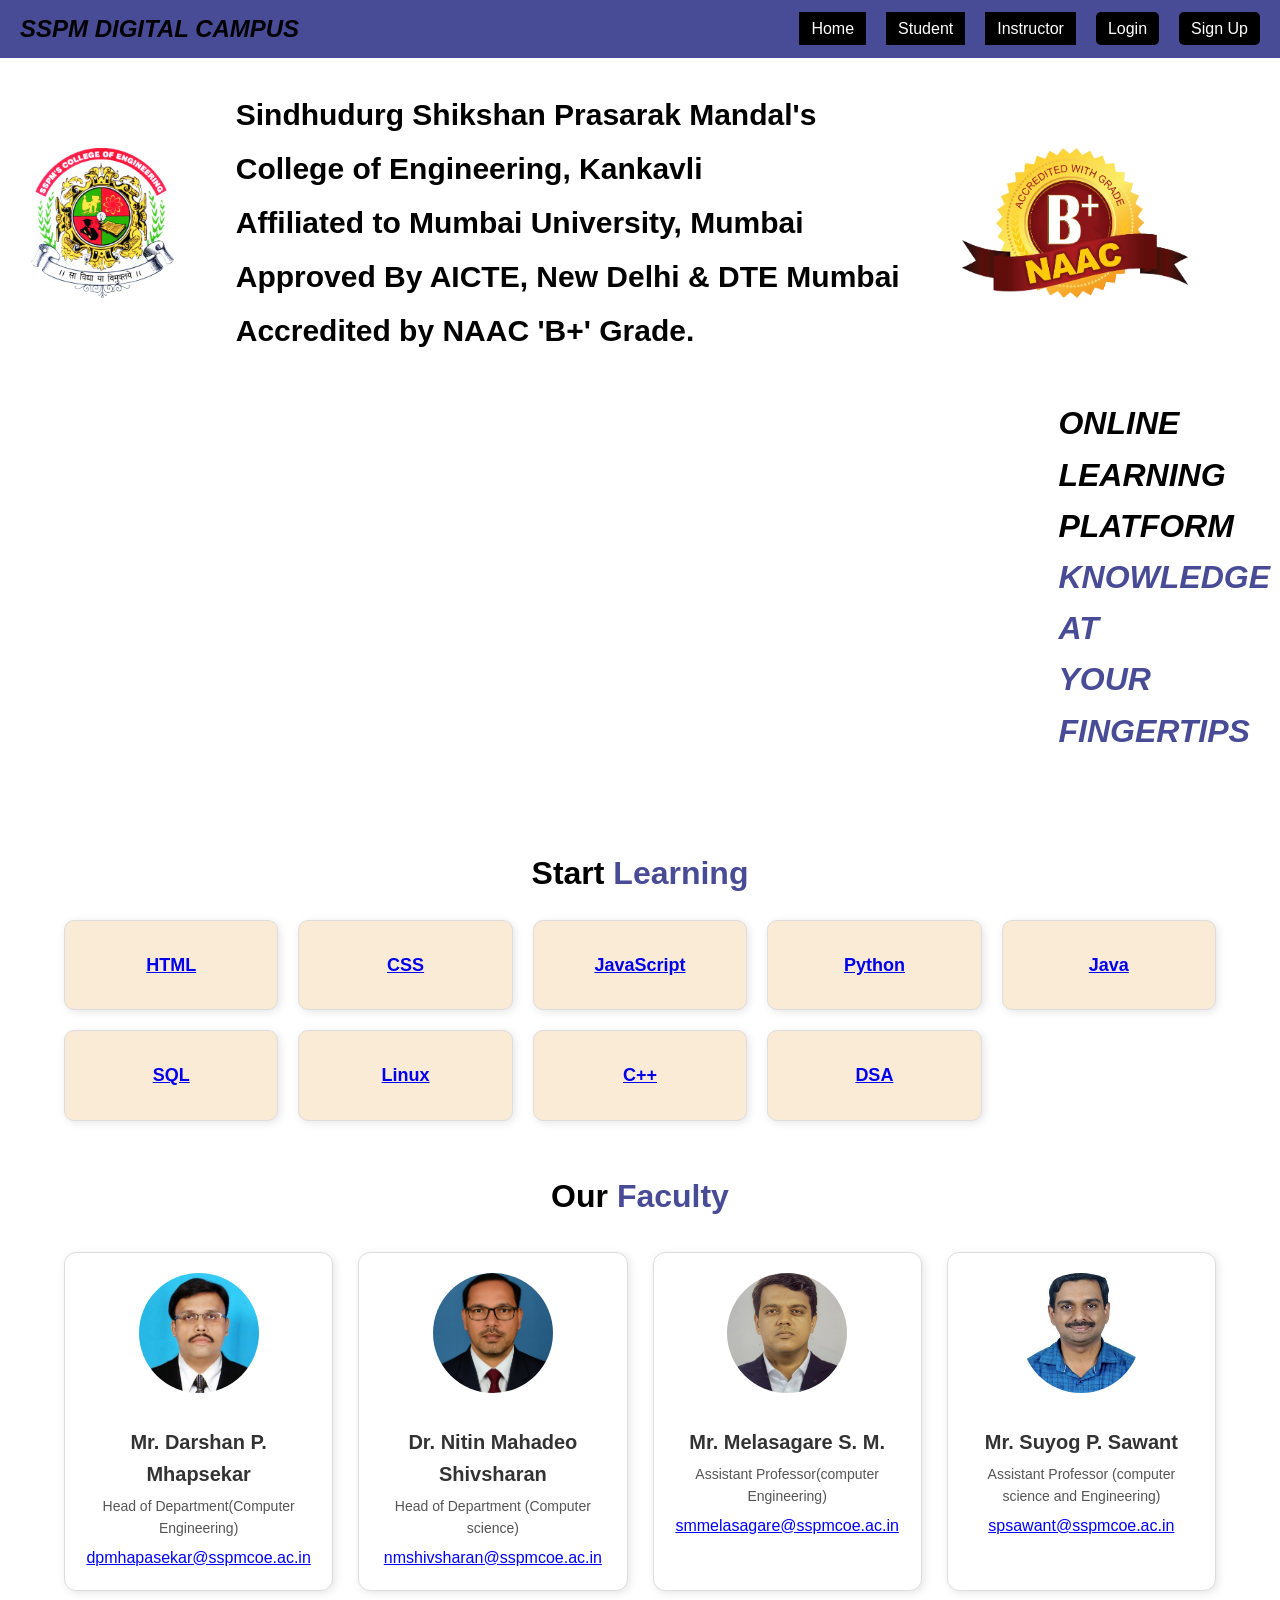
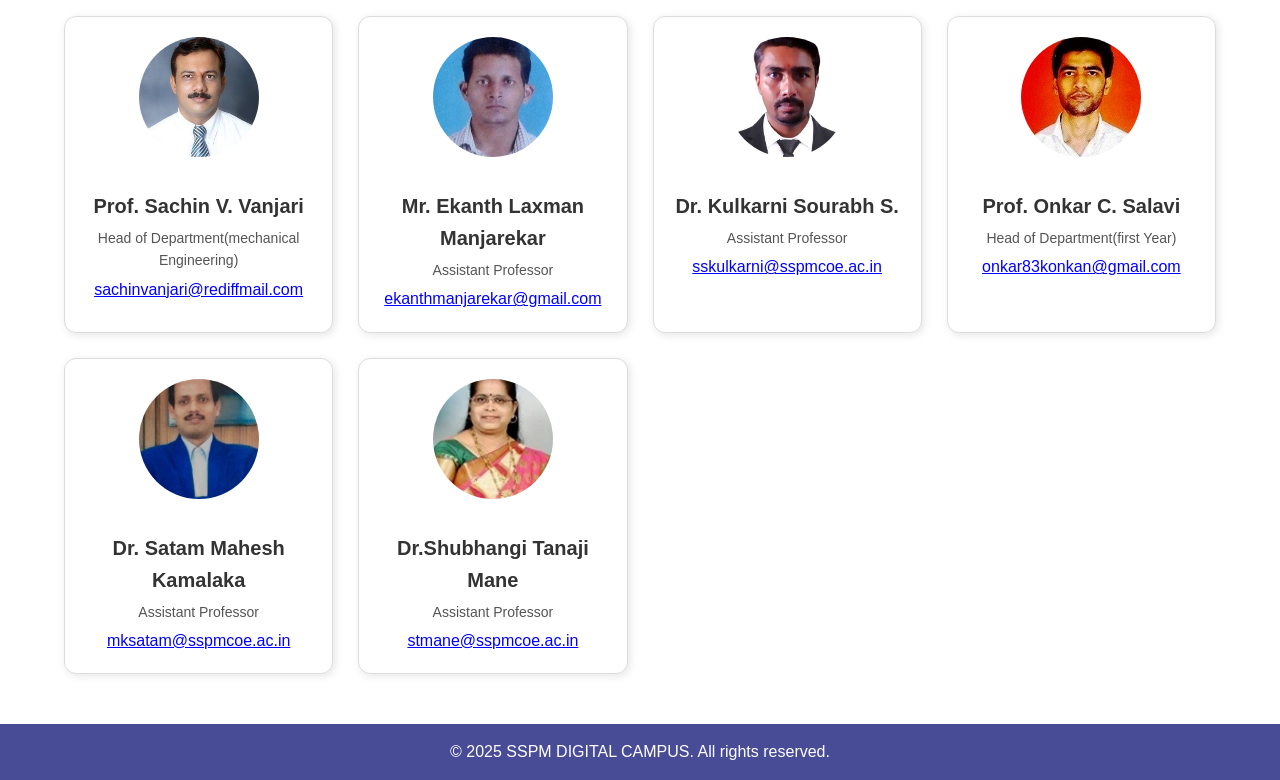
<file: fronthend/index.html>
<!DOCTYPE html>
<html lang="en">
<head>
  <meta charset="UTF-8"/>
  <meta name="viewport" content="width=device-width, initial-scale=1.0"/>
  <title>Login - SSPM</title>
  <link rel="stylesheet" href="style.css"/>
  <style>
    /* Extra styles for the college info section */
    .college-container {
      display: flex;
      justify-content: space-between;
      align-items: center;
      margin: 30px;
    }
    .college-container img {
      height: 150px;
    }
    .text-box {
      border: 2px solid black;
      padding: 15px;
      font-size: 18px;
      font-weight: bold;
      line-height: 1.6;
      text-align: center;
    }

    /* ✅ Start Learning Section Styles */
    .start-learning {
      margin: 40px auto;
      width: 90%;
    }

    .start-learning h1 {
      text-align: center;
      font-size: 32px;
      margin: 20px 0;
    }

    .start-learning h1 span {
      color: #484b96;
    }

    .course-grid {
      display: grid;
      grid-template-columns: repeat(auto-fit, minmax(180px, 1fr));
      gap: 20px;
      margin-top: 20px;
    }

    .course-card {
      background: white;
      border: 1px solid #ddd;
      border-radius: 10px;
      padding: 30px;
      text-align: center;
      font-size: 18px;
      font-weight: bold;
      box-shadow: 2px 2px 8px rgba(0,0,0,0.1);
      transition: transform 0.2s ease, box-shadow 0.2s ease;
      cursor: pointer;
    }

    .course-card:hover {
      transform: translateY(-5px);
      box-shadow: 4px 4px 12px rgba(0,0,0,0.2);
    }

      /* ✅ Faculty Section Styles */
  .faculty-section {
    margin: 50px auto;
    width: 90%;
  }

  .faculty-grid {
    display: grid;
    grid-template-columns: repeat(auto-fit, minmax(220px, 1fr));
    gap: 25px;
    margin-top: 20px;
  }

  .faculty-card {
    background: #fff;
    border: 1px solid #ddd;
    border-radius: 12px;
    padding: 20px;
    text-align: center;
    box-shadow: 2px 2px 8px rgba(0,0,0,0.1);
    transition: transform 0.2s ease, box-shadow 0.2s ease;
  }

  .faculty-card:hover {
    transform: translateY(-5px);
    box-shadow: 4px 4px 12px rgba(0,0,0,0.2);
  }

  .faculty-card img {
    width: 120px;
    height: 120px;
    border-radius: 50%;
    object-fit: cover;
    margin-bottom: 15px;
  }

  .faculty-card h3 {
    margin: 10px 0 5px;
    font-size: 20px;
    color: #333;
  }

  .faculty-card p {
    margin: 5px 0;
    font-size: 14px;
    color: #555;
  }

  </style>
</head>
<body>
  <!-- Navigation Bar -->
  <header>
    <nav>
      <div class="logo"><b><i><h1 style="color: black;">SSPM DIGITAL CAMPUS</h1></i></b></div>
      <ul class="nav-links">
        <li><a href="index.html" style="background-color: black;">Home</a></li>
        <!-- Add onclick alert for Student and Instructor -->
        <li><a href="#" onclick="alert('Please login or sign up to access Student Dashboard');" style="background-color: black;">Student</a></li>
        <li><a href="#" onclick="alert('Please login or sign up to access Instructor Dashboard');" style="background-color: black;">Instructor</a></li>
        <li><a href="login.html" class="btn-link" style="background-color: black;">Login</a></li>
        <li><a href="signup.html" class="btn-link" style="background-color: black;">Sign Up</a></li>
      </ul>
    </nav>
  </header>

  <!-- College Info Section -->
  <section class="college-container">
    <!-- Left College Logo -->
    <img src="images/sspmlogo.png" alt="College Logo" height="200">

    <!-- Center Text -->
    <div class="college-info">
      <h1> 
        Sindhudurg Shikshan Prasarak Mandal's <br>
        College of Engineering, <strong>Kankavli</strong> <br>
        Affiliated to Mumbai University, Mumbai <br>
        Approved By AICTE, New Delhi & DTE Mumbai <br>
        Accredited by NAAC 'B+' Grade.
      </h1>
    </div>

    <!-- Right NAAC Logo -->
    <img src="images/nccgrade.png" alt="NAAC Logo">
    <br>
  </section>

  <div class="herosection">
    <div class="slideshow">
      <img src="images/sspm1.jpeg" alt="Image 1">
      <img src="images/sspm2.jpeg" alt="Image 2">
      <img src="images/sspm3.jpeg" alt="Image 3">
    </div>

    <div class="tagline">
      <h1 style="text-align: left;">ONLINE <br>LEARNING <br>PLATFORM<br><b style="color: #484b96;"> KNOWLEDGE <br>AT<br> YOUR<br> FINGERTIPS</b></h1>
    </div>
  </div>

   

  <!-- ✅ Start Learning Section -->
  <section class="start-learning">
    <h1>Start <span>Learning</span></h1>
    <div class="course-grid">
  <a href="html-course.html" class="course-card" style="background-color: antiquewhite;">HTML</a>
  <a href="css-course.html" class="course-card" style="background-color: antiquewhite;">CSS</a>
  <a href="javascript-course.html" class="course-card" style="background-color: antiquewhite;">JavaScript</a>
  <a href="python-course.html" class="course-card" style="background-color: antiquewhite;">Python</a>
  <a href="java-course.html" class="course-card" style="background-color: antiquewhite;">Java</a>
  <a href="sql-course.html" class="course-card" style="background-color: antiquewhite;">SQL</a>
  <a href="linux-course.html" class="course-card" style="background-color: antiquewhite;">Linux</a>
  <a href="cpp-course.html" class="course-card" style="background-color: antiquewhite;">C++</a>
  <a href="dsa-course.html" class="course-card" style="background-color: antiquewhite;">DSA</a>
</div>

   </section>

    <!-- ✅ Faculty Information Section -->
  <section class="faculty-section">
    <h1 style="text-align:center; margin:30px 0; font-size:32px;">
      Our <span style="color:#484b96;">Faculty</span>
    </h1>
    <div class="faculty-grid">
      
      <!-- Faculty Card 1 -->
      <div class="faculty-card">
        <img src="images/mhapsekar_sir.jpeg" alt="Faculty 1">
        <h3>Mr. Darshan P. Mhapsekar</h3>
        <p> Head of Department(Computer Engineering)</p>
        <a href="dpmhapasekar@sspmcoe.ac.in" style="color: blue; text-decoration: underline;">dpmhapasekar@sspmcoe.ac.in </a>
      </div>

      <!-- Faculty Card 2 -->
      <div class="faculty-card">
        <img src="images/shivasarn_sir.jpeg" alt="Faculty 2">
        <h3>Dr. Nitin Mahadeo Shivsharan</h3>
        <p>Head of Department (Computer science)</p>
        <a href=" nmshivsharan@sspmcoe.ac.in" style="color: blue; text-decoration: underline;">nmshivsharan@sspmcoe.ac.in </a>
      </div>

      <!-- Faculty Card 3 -->
      <div class="faculty-card">
        <img src="images/melasagare_sir.jpeg" alt="Faculty 3">
        <h3>Mr. Melasagare S. M. </h3>
        <p>Assistant Professor(computer Engineering) </p>
        <a href=" smmelasagare@sspmcoe.ac.in" style="color: blue; text-decoration: underline;">smmelasagare@sspmcoe.ac.in </a>
        
      </div>

      <!-- Faculty Card 4 -->
      <div class="faculty-card">
        <img src="images/sawant_sir.jpg" alt="Faculty 4">
        <h3>Mr. Suyog P. Sawant </h3>
        <p>Assistant Professor (computer science and Engineering)</p>
        <a href=" spsawant@sspmcoe.ac.in" style="color: blue; text-decoration: underline;">spsawant@sspmcoe.ac.in </a>
      </div>

      <!-- Faculty Card 1 -->
      <div class="faculty-card">
        <img src="images/vanjari_sir.jpg" alt="Faculty 5">
        <h3>Prof. Sachin V. Vanjari</h3>
        <p> Head of Department(mechanical Engineering)</p>
        <a href="sachinvanjari@rediffmail.com" style="color: blue; text-decoration: underline;">sachinvanjari@rediffmail.com </a>
      </div>

      <!-- Faculty Card 1 -->
      <div class="faculty-card">
        <img src="images/manjarekar_sir.jpg" alt="Faculty 6">
        <h3>Mr. Ekanth Laxman Manjarekar</h3>
        <p> Assistant Professor</p>
        <a href="ekanthmanjarekar@gmail.com" style="color: blue; text-decoration: underline;">ekanthmanjarekar@gmail.com </a>
      </div>

      <!-- Faculty Card 1 -->
      <div class="faculty-card">
        <img src="images/kulkarni_sir.jpeg" alt="Faculty 7">
        <h3> Dr. Kulkarni Sourabh S. </h3>
        <p> Assistant Professor</p>
        <a href="sskulkarni@sspmcoe.ac.in" style="color: blue; text-decoration: underline;">sskulkarni@sspmcoe.ac.in</a>
      </div>

      <!-- Faculty Card 1 -->
      <div class="faculty-card">
        <img src="images/salavi_sir.jpg" alt="Faculty 8">
        <h3>Prof. Onkar C. Salavi</h3>
        <p> Head of Department(first Year)</p>
        <a href="onkar83konkan@gmail.com" style="color: blue; text-decoration: underline;">onkar83konkan@gmail.com </a>
      </div>

      <!-- Faculty Card 1 -->
      <div class="faculty-card">
        <img src="images/satam_sir.png" alt="Faculty 9">
        <h3>Dr. Satam Mahesh Kamalaka</h3>
        <p> Assistant Professor</p>
        <a href="mksatam@sspmcoe.ac.in" style="color: blue; text-decoration: underline;">mksatam@sspmcoe.ac.in</a>
      </div>

      <!-- Faculty Card 1 -->
      <div class="faculty-card">
        <img src="images/mane_mam.jpg" alt="Faculty 10">
        <h3> Dr.Shubhangi Tanaji Mane</h3>
        <p> Assistant Professor</p>
        <a href=" stmane@sspmcoe.ac.in" style="color: blue; text-decoration: underline;"> stmane@sspmcoe.ac.in</a>
      </div>

      

    </div>
  </section>


  <!-- Footer -->
  <footer>
    <p>&copy; 2025 SSPM DIGITAL CAMPUS. All rights reserved.</p>
  </footer>

  <script src="script.js"></script>
</body>
</html>
</file>
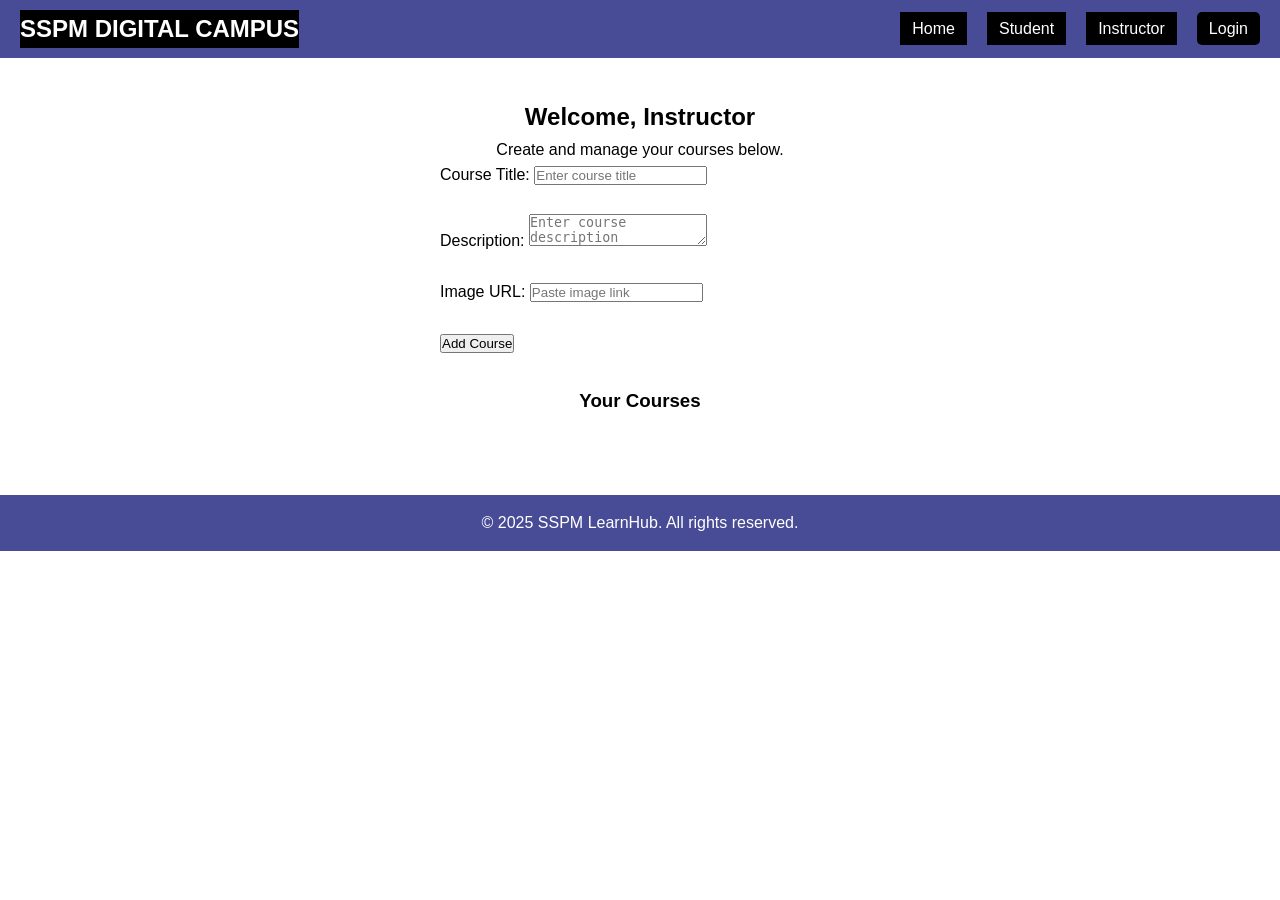
<file: instructor.html>
<!DOCTYPE html>
<html lang="en">
<head>
  <meta charset="UTF-8"/>
  <meta name="viewport" content="width=device-width, initial-scale=1.0"/>
  <title>Instructor Dashboard - SSPM</title>
  <link rel="stylesheet" href="style.css"/>
</head>
<body>
  <header>
    <nav>
      <div class="logo" ><h1 style="background-color: black;">SSPM DIGITAL CAMPUS </h1></div>
      <ul class="nav-links">
        <li><a href="index.html" style="background-color: black;">Home</a></li>
        <li><a href="student.html" style="background-color: black;">Student</a></li>
        <li><a href="instructor.html" style="background-color: black;">Instructor</a></li>
        <li><a href="login.html" class="btn-link" style="background-color: black;">Login</a></li>
      </ul>
    </nav>
  </header>

  <section id="instructor-dashboard" style="padding:40px; text-align:center;">
    <h2>Welcome, Instructor</h2>
    <p>Create and manage your courses below.</p>

    <!-- Add Course Form -->
    <form id="courseForm" style="max-width:400px; margin:auto; text-align:left;">
      <label>Course Title:</label>
      <input type="text" id="courseTitle" placeholder="Enter course title" required>
      <br><br>

      <label>Description:</label>
      <textarea id="courseDesc" placeholder="Enter course description" required></textarea>
      <br><br>

      <label>Image URL:</label>
      <input type="url" id="courseImg" placeholder="Paste image link" required>
      <br><br>

      <button type="submit">Add Course</button>
    </form>

    <h3 style="margin-top:30px;">Your Courses</h3>
    <div class="course-list" id="instructorCourses"></div>
  </section>

  <footer>
    <p>&copy; 2025 SSPM LearnHub. All rights reserved.</p>
  </footer>

  <script src="script.js"></script>
</body>
</html>
</file>
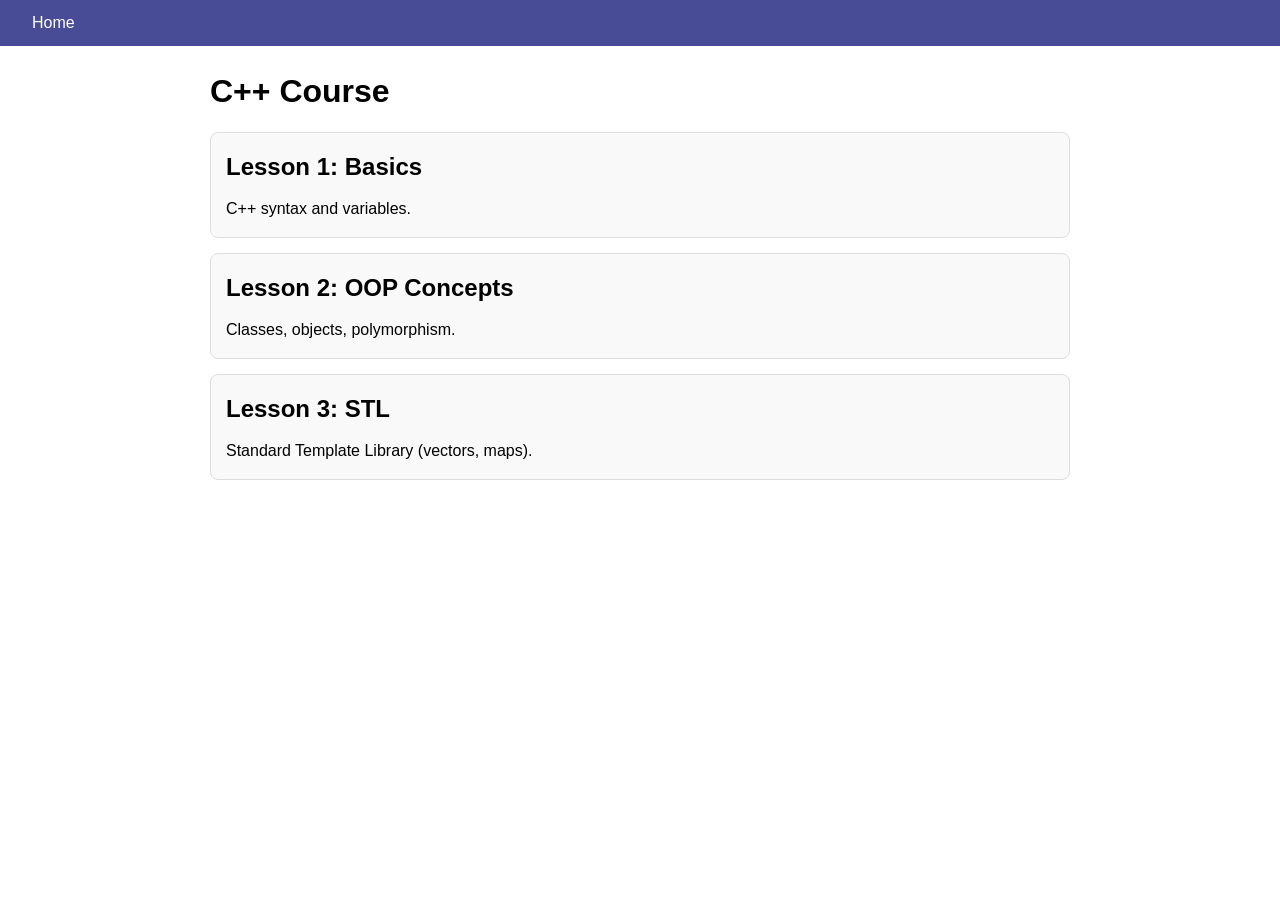
<file: fronthend/cpp-course.html>
<!DOCTYPE html>
<html lang="en">
<head>
  <meta charset="UTF-8"/>
  <meta name="viewport" content="width=device-width, initial-scale=1.0"/>
  <title>C++ Course</title>
  <link rel="stylesheet" href="style.css"/>
</head>
<body>
  <header><nav><ul class="nav-links"><li><a href="index.html">Home</a></li></ul></nav></header>

  <div class="course-container">
    <h1>C++ Course</h1>
    <div class="lesson"><h2>Lesson 1: Basics</h2><p>C++ syntax and variables.</p></div>
    <div class="lesson"><h2>Lesson 2: OOP Concepts</h2><p>Classes, objects, polymorphism.</p></div>
    <div class="lesson"><h2>Lesson 3: STL</h2><p>Standard Template Library (vectors, maps).</p></div>
  </div>
</body>
</html>
</file>
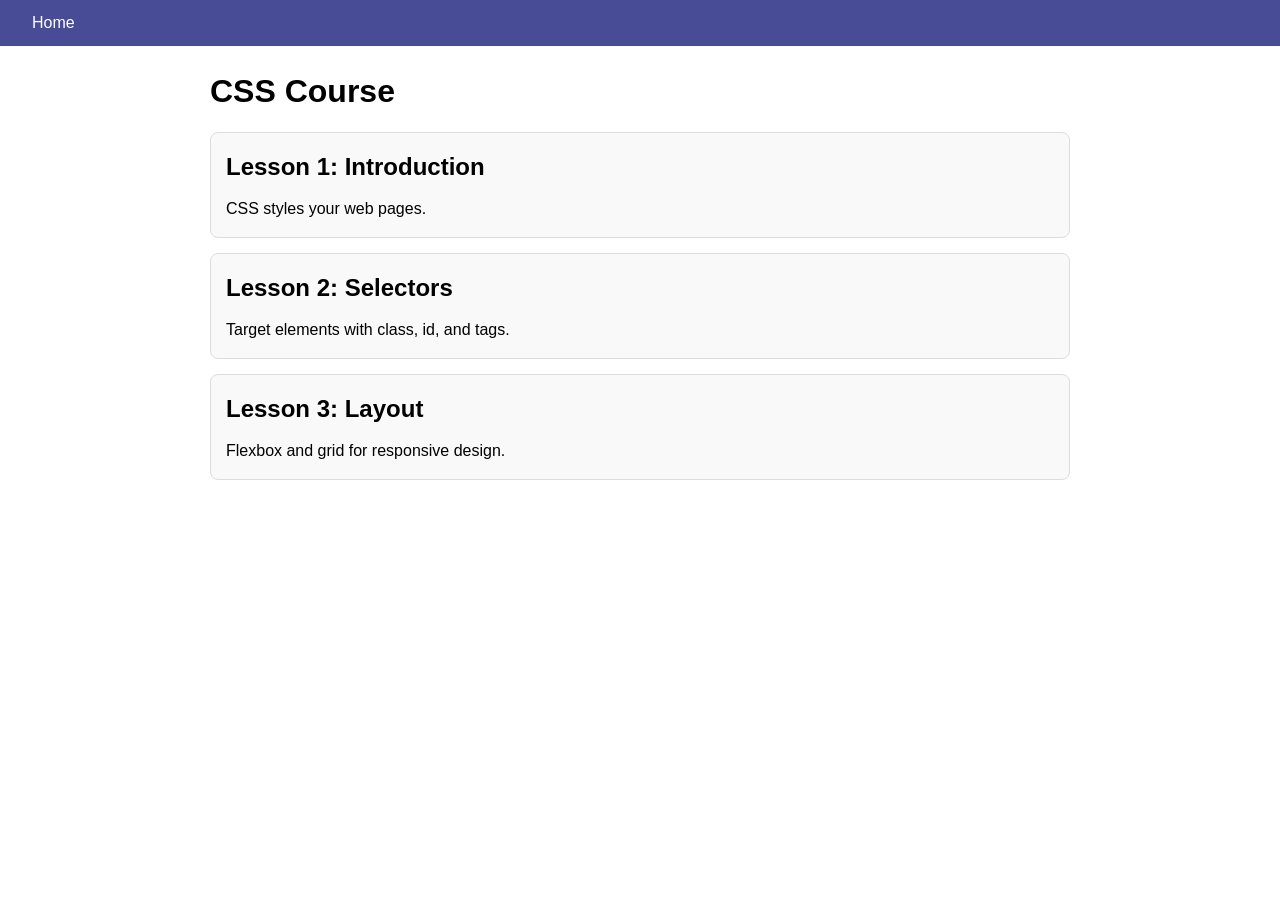
<file: fronthend/css-course.html>
<!DOCTYPE html>
<html lang="en">
<head>
  <meta charset="UTF-8"/>
  <meta name="viewport" content="width=device-width, initial-scale=1.0"/>
  <title>CSS Course</title>
  <link rel="stylesheet" href="style.css"/>
</head>
<body>
  <header><nav><ul class="nav-links"><li><a href="index.html">Home</a></li></ul></nav></header>

  <div class="course-container">
    <h1>CSS Course</h1>
    <div class="lesson"><h2>Lesson 1: Introduction</h2><p>CSS styles your web pages.</p></div>
    <div class="lesson"><h2>Lesson 2: Selectors</h2><p>Target elements with class, id, and tags.</p></div>
    <div class="lesson"><h2>Lesson 3: Layout</h2><p>Flexbox and grid for responsive design.</p></div>
  </div>
</body>
</html>
</file>
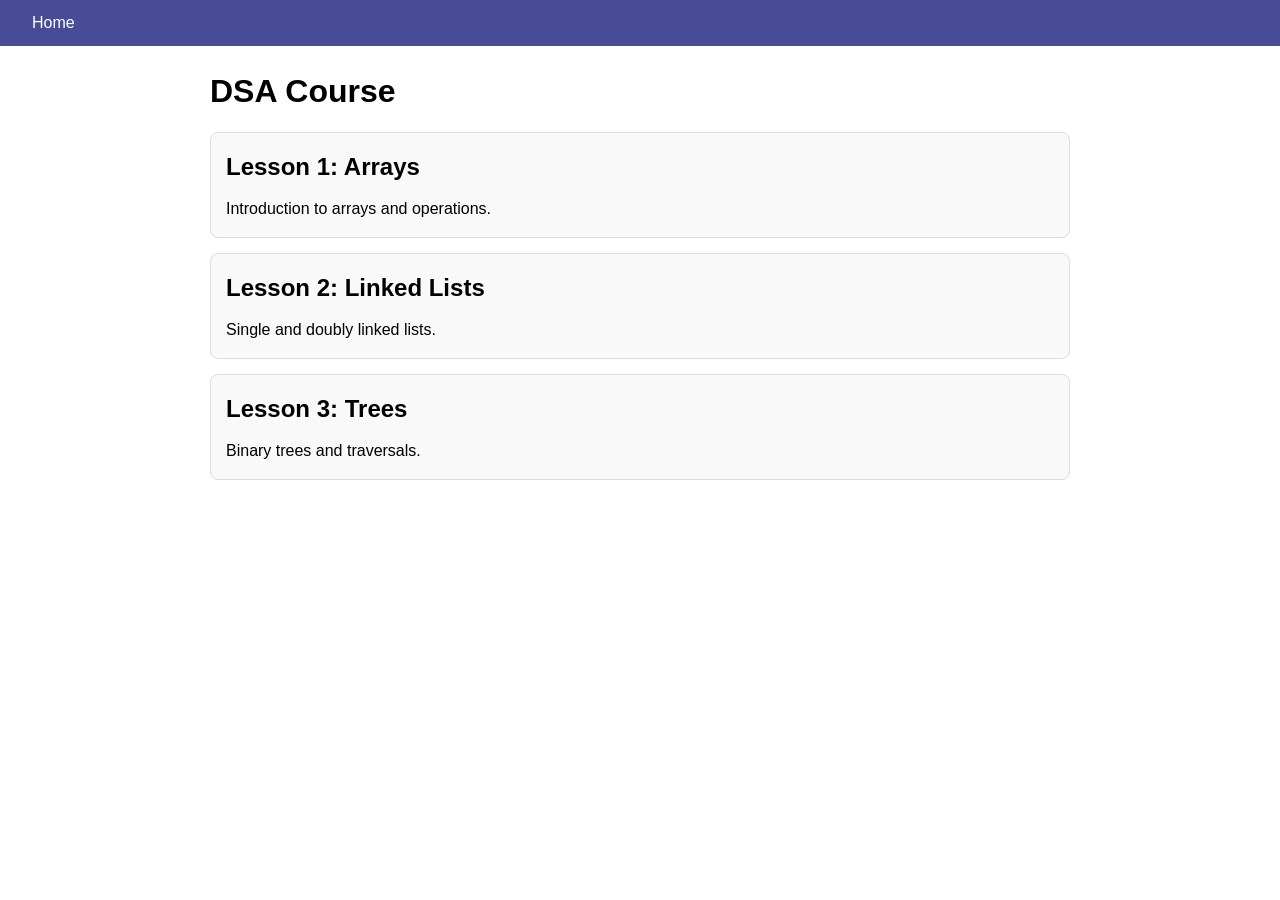
<file: fronthend/dsa-course.html>
<!DOCTYPE html>
<html lang="en">
<head>
  <meta charset="UTF-8"/>
  <meta name="viewport" content="width=device-width, initial-scale=1.0"/>
  <title>DSA Course</title>
  <link rel="stylesheet" href="style.css"/>
</head>
<body>
  <header><nav><ul class="nav-links"><li><a href="index.html">Home</a></li></ul></nav></header>

  <div class="course-container">
    <h1>DSA Course</h1>
    <div class="lesson"><h2>Lesson 1: Arrays</h2><p>Introduction to arrays and operations.</p></div>
    <div class="lesson"><h2>Lesson 2: Linked Lists</h2><p>Single and doubly linked lists.</p></div>
    <div class="lesson"><h2>Lesson 3: Trees</h2><p>Binary trees and traversals.</p></div>
  </div>
</body>
</html>
</file>
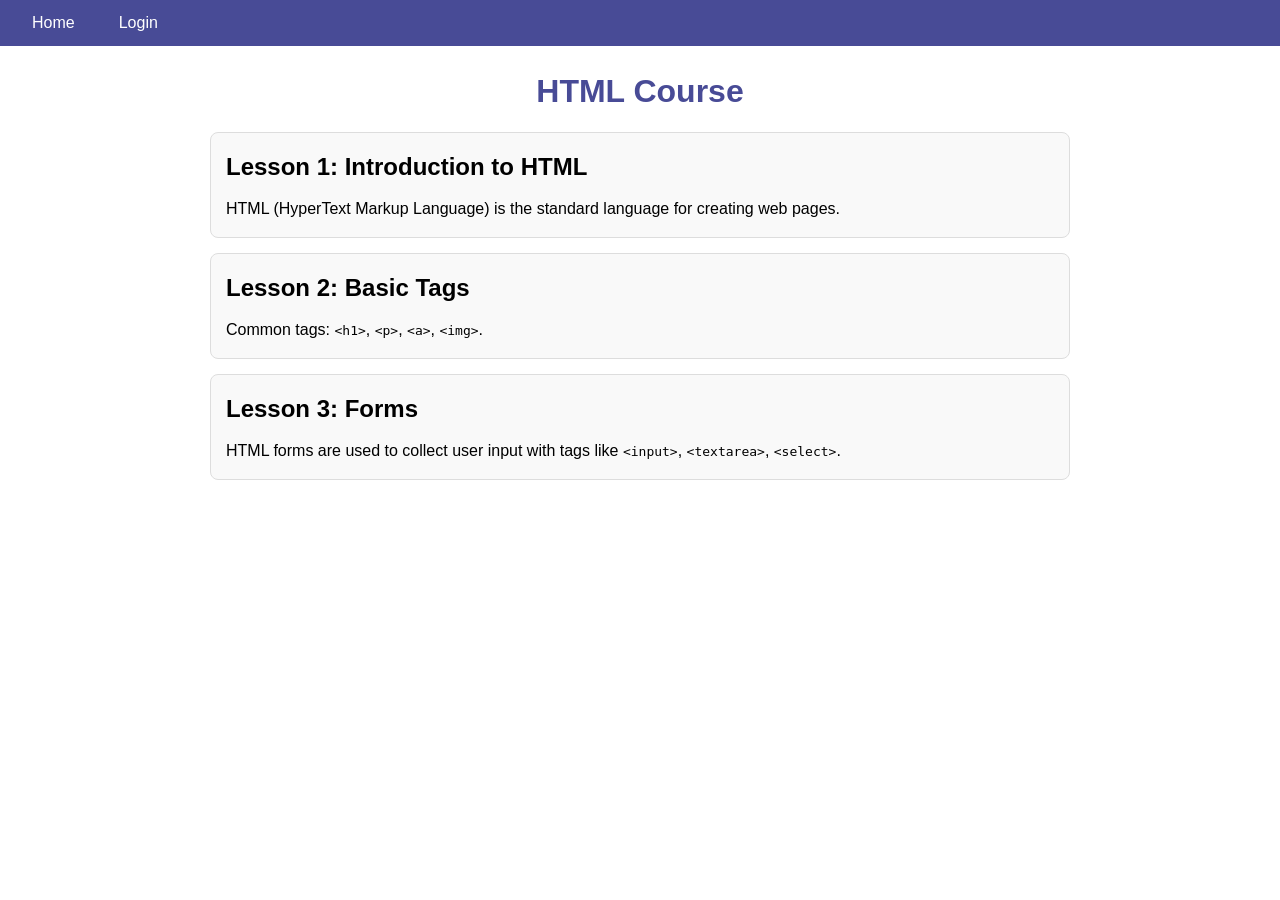
<file: fronthend/html-course.html>
<!DOCTYPE html>
<html lang="en">
<head>
  <meta charset="UTF-8"/>
  <meta name="viewport" content="width=device-width, initial-scale=1.0"/>
  <title>HTML Course</title>
  <link rel="stylesheet" href="style.css"/>
  <style>
    .course-container {
      max-width: 900px;
      margin: auto;
      padding: 20px;
    }
    h1 {
      text-align: center;
      color: #484b96;
    }
    .lesson {
      background: #f9f9f9;
      padding: 15px;
      margin: 15px 0;
      border-radius: 8px;
      border: 1px solid #ddd;
    }
    .lesson h2 {
      margin-bottom: 10px;
    }
  </style>
</head>
<body>
  <header>
    <nav>
      <ul class="nav-links">
        <li><a href="index.html">Home</a></li>
        <li><a href="login.html">Login</a></li>
      </ul>
    </nav>
  </header>

  <div class="course-container">
    <h1>HTML Course</h1>

    <div class="lesson">
      <h2>Lesson 1: Introduction to HTML</h2>
      <p>HTML (HyperText Markup Language) is the standard language for creating web pages.</p>
    </div>

    <div class="lesson">
      <h2>Lesson 2: Basic Tags</h2>
      <p>Common tags: <code>&lt;h1&gt;</code>, <code>&lt;p&gt;</code>, <code>&lt;a&gt;</code>, <code>&lt;img&gt;</code>.</p>
    </div>

    <div class="lesson">
      <h2>Lesson 3: Forms</h2>
      <p>HTML forms are used to collect user input with tags like <code>&lt;input&gt;</code>, <code>&lt;textarea&gt;</code>, <code>&lt;select&gt;</code>.</p>
    </div>
  </div>
</body>
</html>
</file>
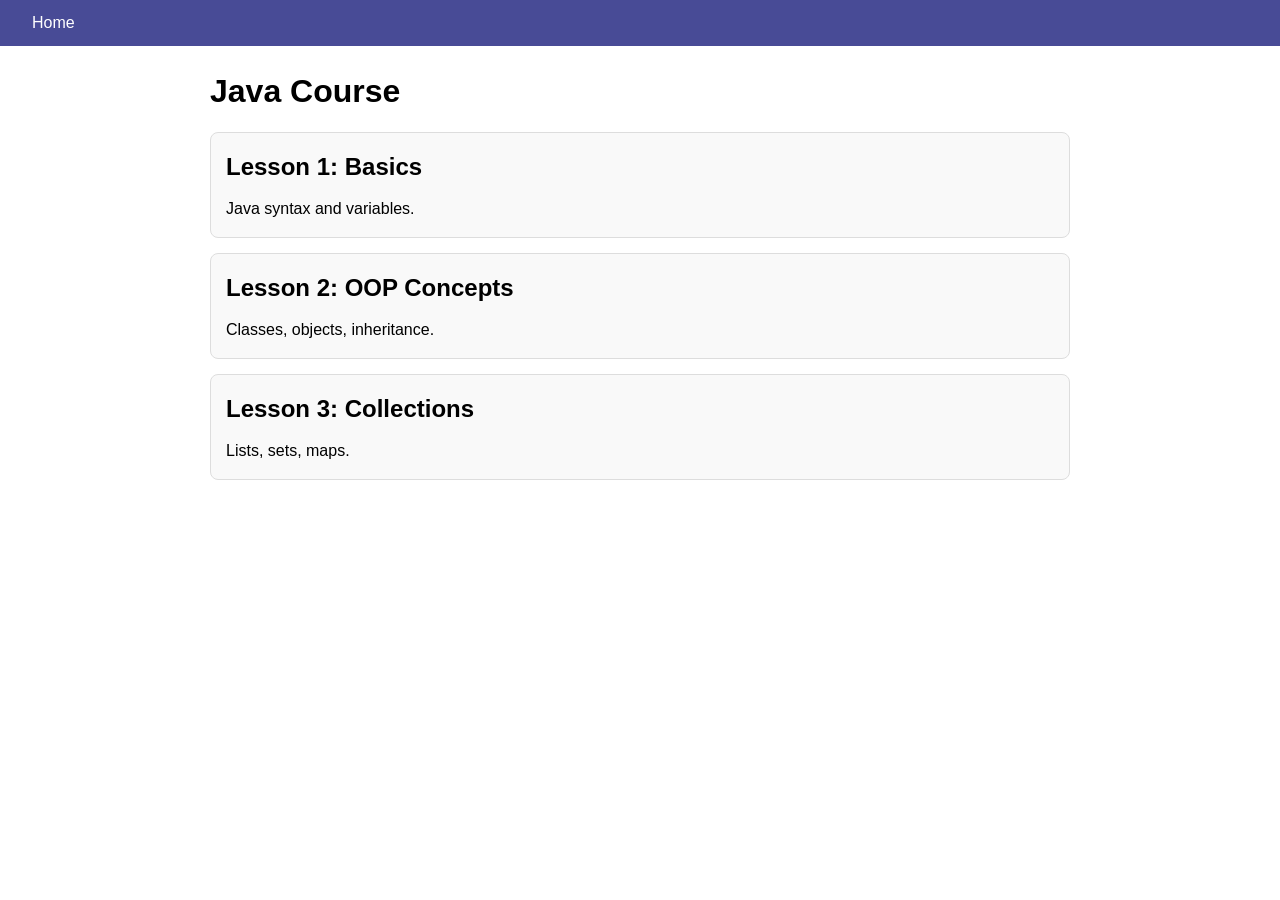
<file: fronthend/java-course.html>
<!DOCTYPE html>
<html lang="en">
<head>
  <meta charset="UTF-8"/>
  <meta name="viewport" content="width=device-width, initial-scale=1.0"/>
  <title>Java Course</title>
  <link rel="stylesheet" href="style.css"/>
</head>
<body>
  <header><nav><ul class="nav-links"><li><a href="index.html">Home</a></li></ul></nav></header>

  <div class="course-container">
    <h1>Java Course</h1>
    <div class="lesson"><h2>Lesson 1: Basics</h2><p>Java syntax and variables.</p></div>
    <div class="lesson"><h2>Lesson 2: OOP Concepts</h2><p>Classes, objects, inheritance.</p></div>
    <div class="lesson"><h2>Lesson 3: Collections</h2><p>Lists, sets, maps.</p></div>
  </div>
</body>
</html>
</file>
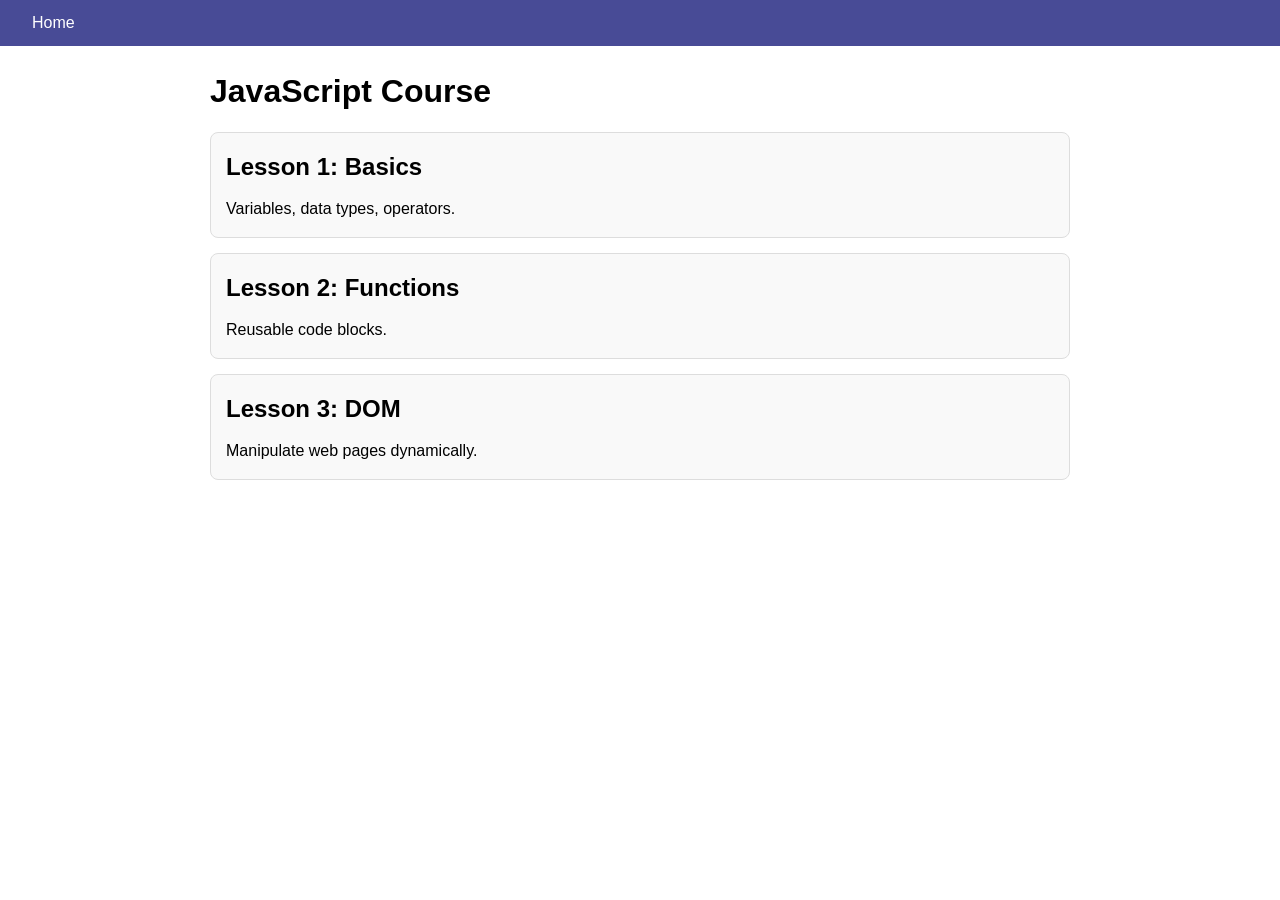
<file: fronthend/javascript-course.html>
<!DOCTYPE html>
<html lang="en">
<head>
  <meta charset="UTF-8"/>
  <meta name="viewport" content="width=device-width, initial-scale=1.0"/>
  <title>JavaScript Course</title>
  <link rel="stylesheet" href="style.css"/>
</head>
<body>
  <header><nav><ul class="nav-links"><li><a href="index.html">Home</a></li></ul></nav></header>

  <div class="course-container">
    <h1>JavaScript Course</h1>
    <div class="lesson"><h2>Lesson 1: Basics</h2><p>Variables, data types, operators.</p></div>
    <div class="lesson"><h2>Lesson 2: Functions</h2><p>Reusable code blocks.</p></div>
    <div class="lesson"><h2>Lesson 3: DOM</h2><p>Manipulate web pages dynamically.</p></div>
  </div>
</body>
</html>
</file>
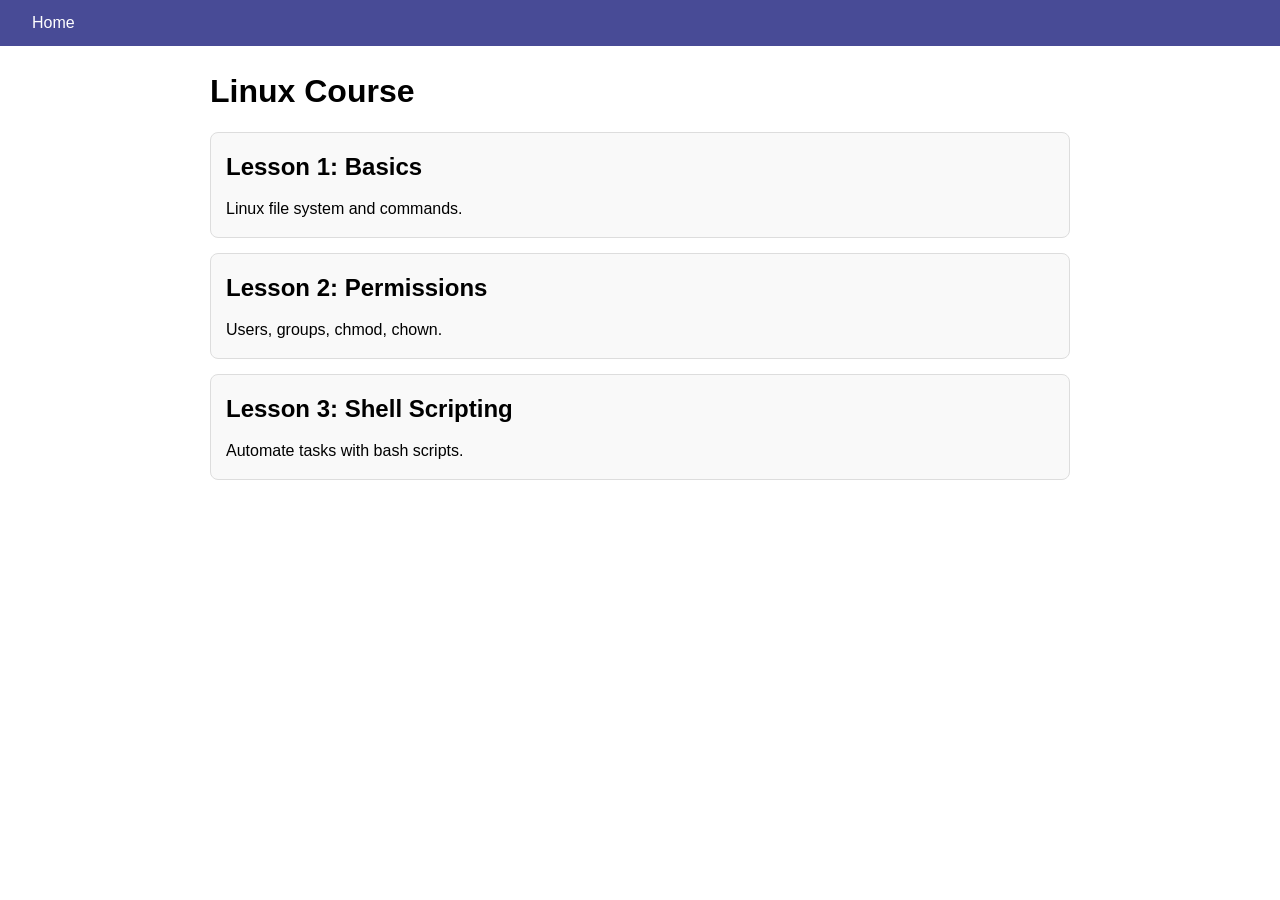
<file: fronthend/linux-course.html>
<!DOCTYPE html>
<html lang="en">
<head>
  <meta charset="UTF-8"/>
  <meta name="viewport" content="width=device-width, initial-scale=1.0"/>
  <title>Linux Course</title>
  <link rel="stylesheet" href="style.css"/>
</head>
<body>
  <header><nav><ul class="nav-links"><li><a href="index.html">Home</a></li></ul></nav></header>

  <div class="course-container">
    <h1>Linux Course</h1>
    <div class="lesson"><h2>Lesson 1: Basics</h2><p>Linux file system and commands.</p></div>
    <div class="lesson"><h2>Lesson 2: Permissions</h2><p>Users, groups, chmod, chown.</p></div>
    <div class="lesson"><h2>Lesson 3: Shell Scripting</h2><p>Automate tasks with bash scripts.</p></div>
  </div>
</body>
</html>
</file>
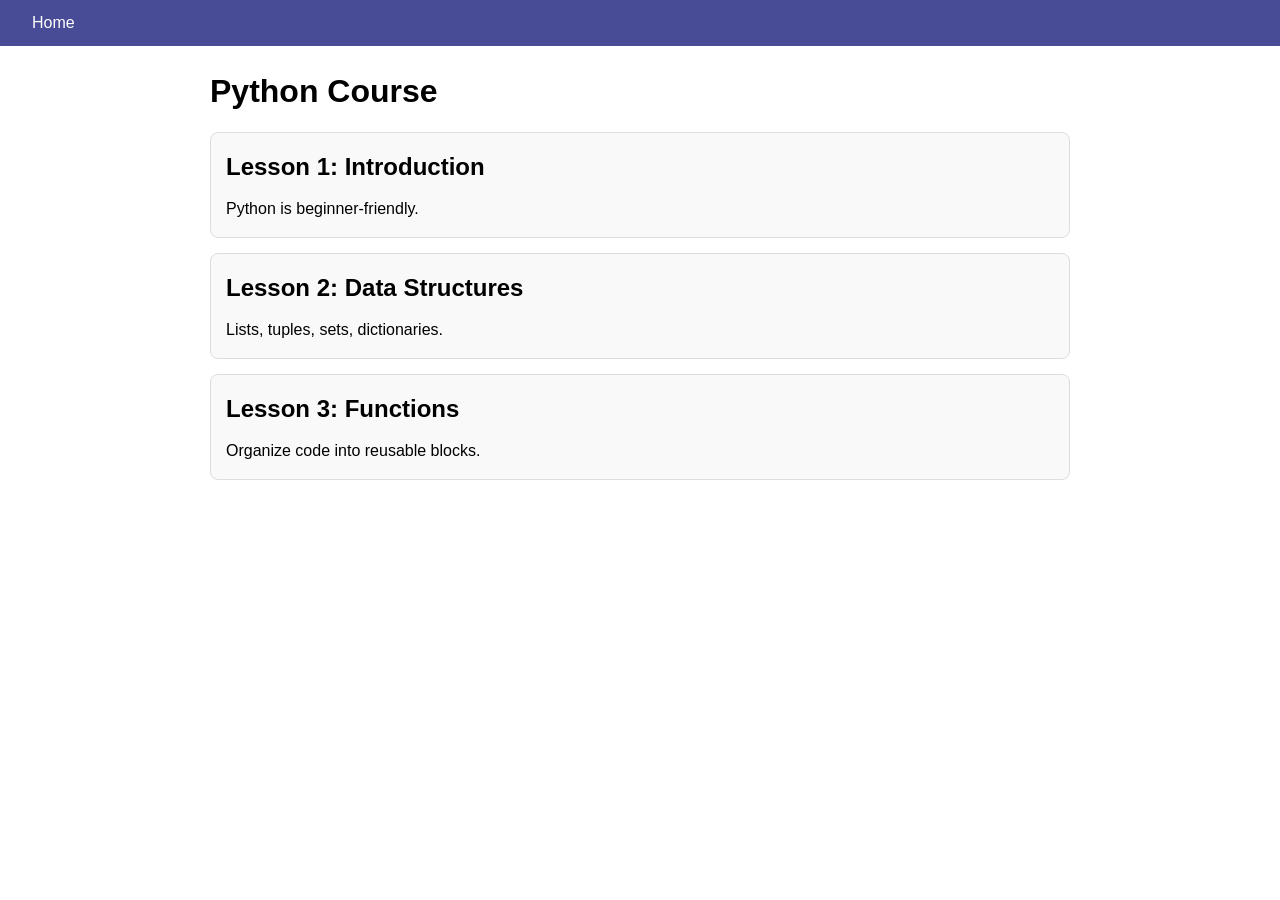
<file: fronthend/python-course.html>
<!DOCTYPE html>
<html lang="en">
<head>
  <meta charset="UTF-8"/>
  <meta name="viewport" content="width=device-width, initial-scale=1.0"/>
  <title>Python Course</title>
  <link rel="stylesheet" href="style.css"/>
</head>
<body>
  <header><nav><ul class="nav-links"><li><a href="index.html">Home</a></li></ul></nav></header>

  <div class="course-container">
    <h1>Python Course</h1>
    <div class="lesson"><h2>Lesson 1: Introduction</h2><p>Python is beginner-friendly.</p></div>
    <div class="lesson"><h2>Lesson 2: Data Structures</h2><p>Lists, tuples, sets, dictionaries.</p></div>
    <div class="lesson"><h2>Lesson 3: Functions</h2><p>Organize code into reusable blocks.</p></div>
  </div>
</body>
</html>
</file>
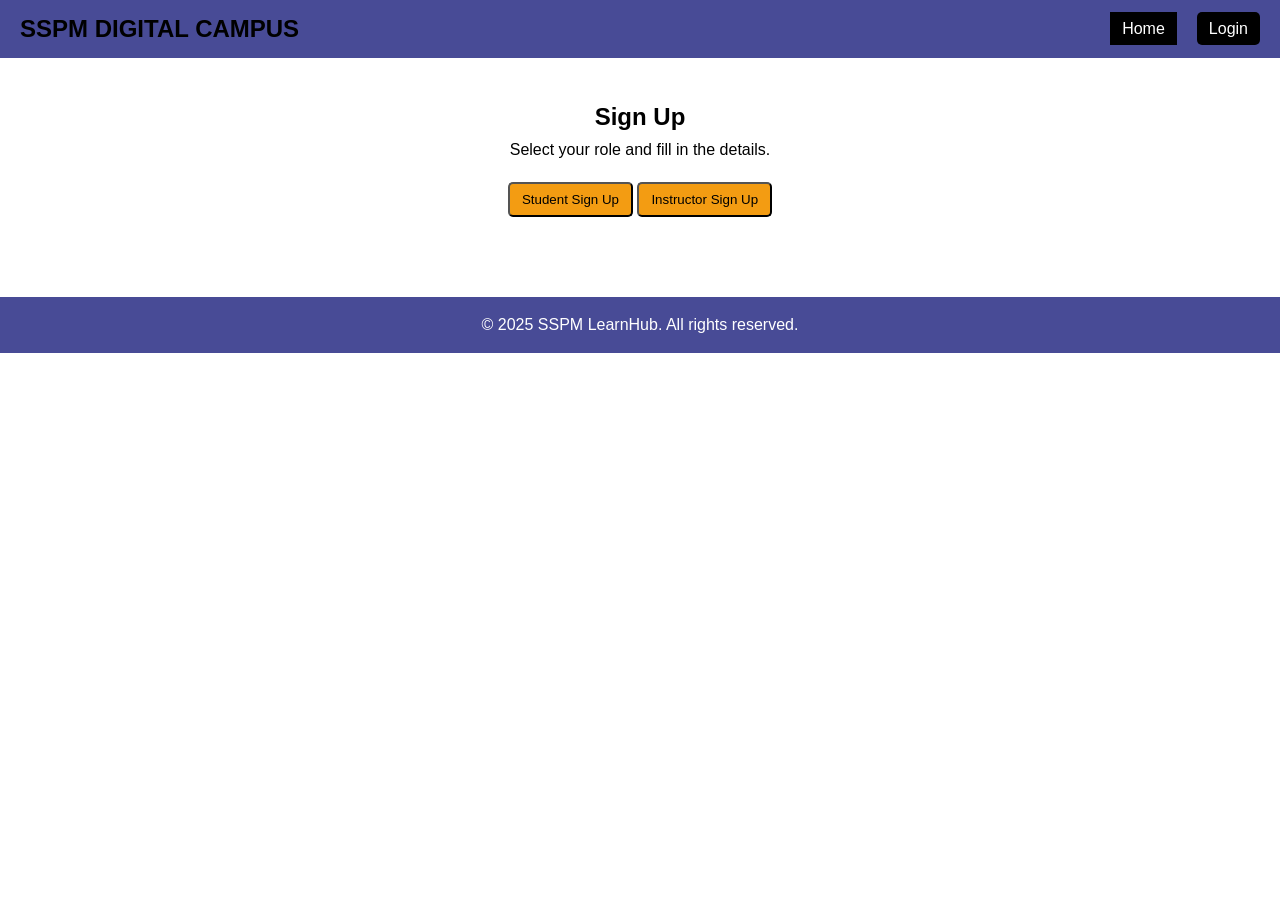
<file: fronthend/signup.html>
<!DOCTYPE html>
<html lang="en">
<head>
  <meta charset="UTF-8"/>
  <meta name="viewport" content="width=device-width, initial-scale=1.0"/>
  <title>Sign Up - SSPM LearnHub</title>
  <link rel="stylesheet" href="style.css"/>
</head>
<body>
  <header>
    <nav>
      <div class="logo"><h1 style="color: black">SSPM DIGITAL CAMPUS</h1></div>
      <ul class="nav-links">
        <li><a href="index.html"style="background-color:black;">Home</a></li>
        <li><a href="login.html" class="btn-link" style="background-color: black;">Login</a></li>
      </ul>
    </nav>
  </header>

  <section id="signup" style="padding:40px; text-align:center;">
    <h2>Sign Up</h2>
    <p>Select your role and fill in the details.</p>

    <!-- Tabs for Student / Instructor -->
    <div style="margin:20px;">
      <button onclick="showForm('student')" class="btn-link">Student Sign Up</button>
      <button onclick="showForm('instructor')" class="btn-link">Instructor Sign Up</button>
    </div>

    <!-- Student Sign Up Form -->
    <form id="studentForm" style="display:none; max-width:400px; margin:auto; text-align:left;">
      <h3>Student Registration</h3>
      <label>Full Name:</label>
      <input type="text" id="studentName" required><br><br>

      <label>Email:</label>
      <input type="email" id="studentEmail" required><br><br>

      <label>Password:</label>
      <input type="password" id="studentPassword" required><br><br>

      <label>Roll Number:</label>
      <input type="text" id="studentRoll" required><br><br>

      <label>Department:</label>
      <select id="studentDept" required>
        <option value="">--Select Department--</option>
        <option value="CSE">Computer Science</option>
        <option value="CE">Computer</option>
        <option value="AIML">AIML</option>
        <option value="MECH">Mechanical</option>
        <option value="MECH">Mechatronics</option>
        <option value="ELE">Electrical</option>
      </select><br><br>

      <label>Semester:</label>
      <select id="studentSem" required>
        <option value="">--Select Semester--</option>
        <option value="1">Semester 1</option>
        <option value="2">Semester 2</option>
        <option value="3">Semester 3</option>
        <option value="4">Semester 4</option>
        <option value="5">Semester 5</option>
        <option value="6">Semester 6</option>
        <option value="7">Semester 7</option>
        <option value="8">Semester 8</option>
      </select><br><br>

      <button type="submit">Register as Student</button>
    </form>

    <!-- Instructor Sign Up Form -->
    <form id="instructorForm" style="display:none; max-width:400px; margin:auto; text-align:left;">
      <h3>Instructor Registration</h3>
      <label>Full Name:</label>
      <input type="text" id="instructorName" required><br><br>

      <label>Email:</label>
      <input type="email" id="instructorEmail" required><br><br>

      <label>Password:</label>
      <input type="password" id="instructorPassword" required><br><br>

      <label>Expertise/Department:</label>
      <input type="text" id="instructorDept" required><br><br>

      <button type="submit">Register as Instructor</button>
    </form>
  </section>

  <footer>
    <p>&copy; 2025 SSPM LearnHub. All rights reserved.</p>
  </footer>

  <script src="signup.js"></script>
</body>
</html>
</file>
<file: fronthend/style.css>
/* Reset some defaults */
* {
  margin: 0;
  padding: 0;
  box-sizing: border-box;
}

body {
  font-family: Arial, sans-serif;
  line-height: 1.6;
}

/* Navbar Styling */
nav {
  display: flex;
  justify-content: space-between;
  align-items: center;
  background:#484b96;
  padding: 10px 20px;
}

.logo h1 {
  color: #fff;
}

.nav-links {
  list-style: none;
  display: flex;
  gap: 20px;
}

.nav-links li {
  position: relative;
}

.nav-links a {
  color: #fff;
  text-decoration: none;
  padding: 8px 12px;
}

.btn-link {
  background: #f39c12;
  border-radius: 5px;
  padding: 8px 12px;
}

.btn-link:hover {
  background: #e67e22;
}

/* Dropdown Menu */
.dropdown-content {
  display: none;
  position: absolute;
  top: 100%;
  left: 0;
  background: #444;
  min-width: 150px;
  box-shadow: 0px 4px 6px rgba(0,0,0,0.3);
  z-index: 100;
}

.dropdown-content a {
  display: block;
  padding: 10px;
  color: #fff;
  text-decoration: none;
}

.dropdown-content a:hover {
  background: #555;
}

/* Show dropdown on hover (desktop) */
.nav-links li:hover .dropdown-content {
  display: block;
}

/* Main Section */
#courses {
  padding: 40px;
  text-align: center;
}

.course-list {
  display: flex;
  justify-content: center;
  gap: 20px;
  margin-top: 20px;
}

.course-item {
  background: #f4f4f4;
  border-radius: 10px;
  padding: 15px;
  width: 250px;
  text-align: center;
  box-shadow: 0px 2px 6px rgba(0,0,0,0.2);
}

.course-item img {
  border-radius: 8px;
  margin-bottom: 10px;
}

.course-item button {
  background: #333;
  color: #fff;
  border: none;
  padding: 10px 15px;
  margin-top: 10px;
  border-radius: 5px;
  cursor: pointer;
}

.course-item button:hover {
  background: #f39c12;
}
.college-info {
  font-size: 20px;
  font-weight: bold;
  line-height: 1.8;
  text-align: left;   /* or center, right depending on what you need */
  margin: 0;          /* removes extra space outside */
  padding: 0;         /* removes inner spacing */
}
.herosection{
   display: flex; 
   text-align: left;          /* Flexbox side-by-side */
  align-items: left;     /* Vertical alignment */
  justify-content: space-between; /* Space between elements */
  gap: 40px;               /* Space between slideshow and text */
  padding: 10px;
}
.slideshow {
  width: 700px;
  height: 400px;
  position: relative;
  overflow: hidden;
}

.slideshow img {
  width: 100%;
  height: 100%;
  position: absolute;
  opacity: 0;
  animation: slide 9s infinite;
}

/* Set delay for each image */
.slideshow img:nth-child(1) { animation-delay: 0s; }
.slideshow img:nth-child(2) { animation-delay: 3s; }
.slideshow img:nth-child(3) { animation-delay: 6s; }

/* Keyframes for fade-in/fade-out effect */
@keyframes slide {
  0% { opacity: 0; }
  8% { opacity: 1; }
  33% { opacity: 1; }
  41% { opacity: 0; }
  100% { opacity: 0; }
}
.tagline{
  text-align: left;
  font-style: oblique;
}
.course-container {
  max-width: 900px;
  margin: auto;
  padding: 20px;
}
.lesson {
  background: #f9f9f9;
  padding: 15px;
  margin: 15px 0;
  border-radius: 8px;
  border: 1px solid #ddd;
}
.lesson h2 {
  margin-bottom: 10px;
}


/* Footer */
footer {
  text-align: center;
  background:#484b96;
  color: #fff;
  padding: 15px;
  margin-top: 20px;
}
</file>
<file: style.css>
/* Reset some defaults */
* {
  margin: 0;
  padding: 0;
  box-sizing: border-box;
}

body {
  font-family: Arial, sans-serif;
  line-height: 1.6;
}

/* Navbar Styling */
nav {
  display: flex;
  justify-content: space-between;
  align-items: center;
  background:#484b96;
  padding: 10px 20px;
}

.logo h1 {
  color: #fff;
}

.nav-links {
  list-style: none;
  display: flex;
  gap: 20px;
}

.nav-links li {
  position: relative;
}

.nav-links a {
  color: #fff;
  text-decoration: none;
  padding: 8px 12px;
}

.btn-link {
  background: #f39c12;
  border-radius: 5px;
  padding: 8px 12px;
}

.btn-link:hover {
  background: #e67e22;
}

/* Dropdown Menu */
.dropdown-content {
  display: none;
  position: absolute;
  top: 100%;
  left: 0;
  background: #444;
  min-width: 150px;
  box-shadow: 0px 4px 6px rgba(0,0,0,0.3);
  z-index: 100;
}

.dropdown-content a {
  display: block;
  padding: 10px;
  color: #fff;
  text-decoration: none;
}

.dropdown-content a:hover {
  background: #555;
}

/* Show dropdown on hover (desktop) */
.nav-links li:hover .dropdown-content {
  display: block;
}

/* Main Section */
#courses {
  padding: 40px;
  text-align: center;
}

.course-list {
  display: flex;
  justify-content: center;
  gap: 20px;
  margin-top: 20px;
}

.course-item {
  background: #f4f4f4;
  border-radius: 10px;
  padding: 15px;
  width: 250px;
  text-align: center;
  box-shadow: 0px 2px 6px rgba(0,0,0,0.2);
}

.course-item img {
  border-radius: 8px;
  margin-bottom: 10px;
}

.course-item button {
  background: #333;
  color: #fff;
  border: none;
  padding: 10px 15px;
  margin-top: 10px;
  border-radius: 5px;
  cursor: pointer;
}

.course-item button:hover {
  background: #f39c12;
}
.college-info {
  font-size: 20px;
  font-weight: bold;
  line-height: 1.8;
  text-align: left;   /* or center, right depending on what you need */
  margin: 0;          /* removes extra space outside */
  padding: 0;         /* removes inner spacing */
}


/* Footer */
footer {
  text-align: center;
  background:#484b96;
  color: #fff;
  padding: 15px;
  margin-top: 20px;
}
</file>
